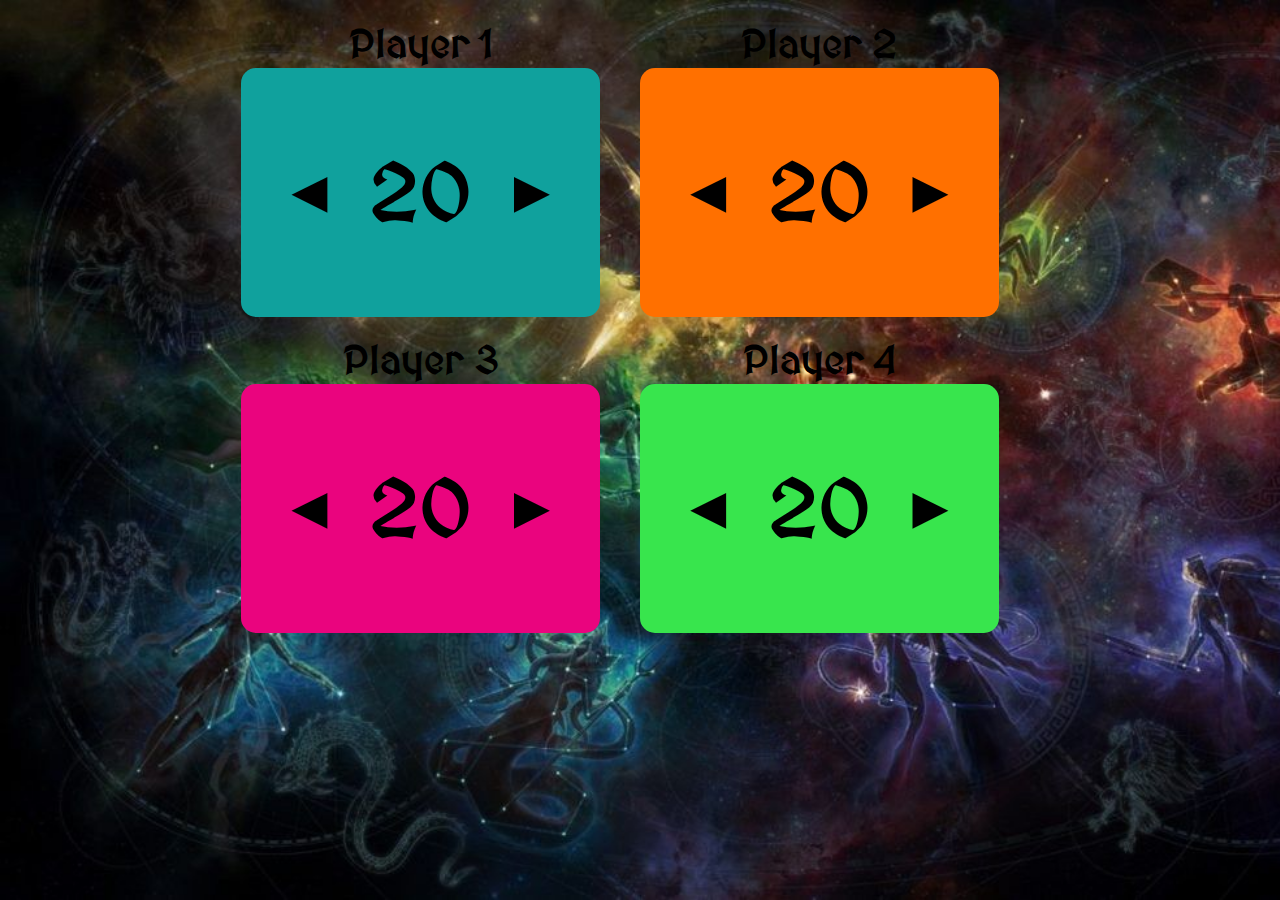
<file: index.html>
<!DOCTYPE html>
<html lang="en">
<head>
    <meta charset="UTF-8">
    <meta http-equiv="X-UA-Compatible" content="IE=edge">
    <meta name="viewport" content="width=device-width, initial-scale=1.0">
    <title>MTG | Life-Counter</title>
    <link rel="stylesheet" href="style.css">
</head>
<body>
    <header>
    </header>
    
    <main class="container">
        <div class="container-players upside-down" >
            <h1>Player 1</h1>
            <section class="container-player container-player1">
                <p class="container-player-increment">◄</p>
                <h2 class="number">20</h2>
                <p class="container-player-increment">►</p>
            </section>   
        </div>
        <div class="container-players ">
            <h1>Player 2</h1> 
            <section class="container-player container-player2">
                <p class="container-player-increment">◄</p>
                <h2 class="number">20</h2>
                <p class="container-player-increment">►</p>
            </section>
        </div>
    </div>
    <div class="container-players ">
        <h1 class="container-name">Player 3</h1> 
        <section class="container-player container-player3">
            <p class="container-player-increment">◄</p>
            <h2 class="number">20</h2>
            <p class="container-player-increment">►</p>
        </section>
    </div>
    </div>
    <div class="container-players ">
        <h1 class="container-name">Player 4</h1> 
        <section class="container-player container-player4">
            <p class="container-player-increment">◄</p>
            <h2 class="number">20</h2>
            <p class="container-player-increment">►</p>
        </section>
    </div>
    </main>
    <footer></footer>
    <script src="main.js"></script>
</body>
</html>
</file>
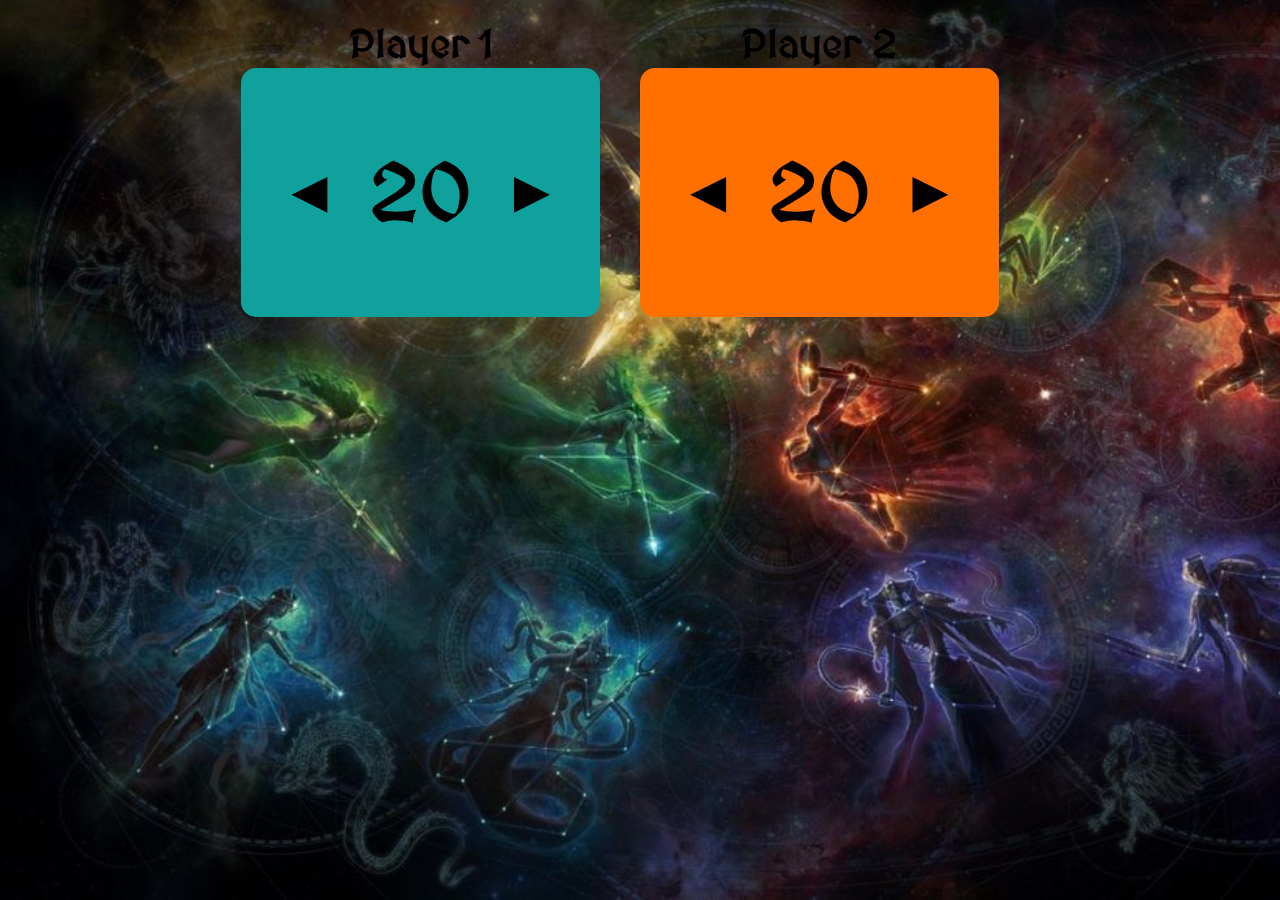
<file: main.html>
<!DOCTYPE html>
<html lang="en">
<head>
    <meta charset="UTF-8">
    <meta http-equiv="X-UA-Compatible" content="IE=edge">
    <meta name="viewport" content="width=device-width, initial-scale=1.0">
    <title>Document</title>
    <link rel="stylesheet" href="style.css">
</head>
<body>
    <header>
      
    </header>
    
    <main class="container">
        <div class="container-players upside-down" >
            <h1>Player 1</h1>
            <section class="container-player container-player1">
                <p class="container-player-increment">◄</p>
                <h2 class="number">20</h2>
                <p class="container-player-increment">►</p>
            </section>   
        </div>
        <div class="container-players ">
            <h1>Player 2</h1> 
            <section class="container-player container-player2">
                <p class="container-player-increment">◄</p>
                <h2 class="number">20</h2>
                <p class="container-player-increment">►</p>
            </section>
        </div>
        
    </main>
    <footer></footer>
    <script src="main.js"></script>
</body>
</html>
</file>
<file: style.css>
@import url('https://fonts.googleapis.com/css2?family=MedievalSharp&display=swap');


* {
    padding: 0;
    margin: 0;
} 

body {
    height: 100vh;
    background-image: url(img/background-magic.jpg);
    background-attachment: fixed;
    background-size: cover;
    box-sizing: border-box;
    
} 


.container {
    display: grid;
    justify-content: center;
    grid-template-columns: auto auto;
    
}



.container-players {
    display: flex;
    flex-direction: column;
    box-sizing: border-box;
    padding-top: 5%;
    padding-right: 40px;
}

.container-player {
    box-sizing: border-box;
    border-radius: 15px;
    text-align: center;
    padding: 6vw 3vw;
    display: flex;
    align-items: center;
    gap: 30px;
}


h1 {
    font-family: 'MedievalSharp', cursive;
    text-align: center;
    font-size: 40px;
}

.container-player1 {
    background-color: #10A19D;    
    
}

.container-player2 {
    background-color: #FF7000;
}

.container-player3 {
    background-color: #EA047E;
}

.container-player4 {
    background-color: #38E54D;
}

.container-player-increment {
    font-size: 60px;
    border-radius: 10%;
    
}

.container-player-increment:hover {
    font-size: 80px;
    cursor: pointer;
    transition: 0.8s;
    
}

.number {
    font-size: 80px;
    font-family: 'MedievalSharp', cursive;
    color: black
}


@media (max-width: 640px ) {
    body {
        background-image: url(img/background-magic-mobile-2.png);
        
    }

    .container {
        display: flex;
        flex-direction: column;
        justify-content: flex-end;
        align-items: center;
        height: 100vh;
        
        
        
        
        
    }

    .title {
        font-size: 30px;
    }

    .container-players {
        padding: 0.5%;
        
        gap: 20px;
       
    }

    .container-player {
        padding: 6vh;
        
    }


    .container-player-increment:hover {
        font-size: 60px;
          
    }

    .container-player-increment:active {
        font-size: 70px;
        cursor: pointer;
        transition: 0.9s;
        color: gray;
        
    }

    .container-name {
        display: none;
    }

    .container-player1 {
        background-color: #10A19D; 
       
             
    }
    
    .container-player2 {
        background-color: #FF7000;
        margin-bottom: 20px;
       
    }
    
    .container-player3 {
        display: none;
    }
    
    .container-player4 {
        display: none;
    }
    

    /* fazendo o jogador 1 ficar de cabeça para baixo, sem que fique espelhado */
    .upside-down {
        transform: rotate(180deg);
        position: relative;
        bottom: 34.5vh;
    }


   
}
</file>
